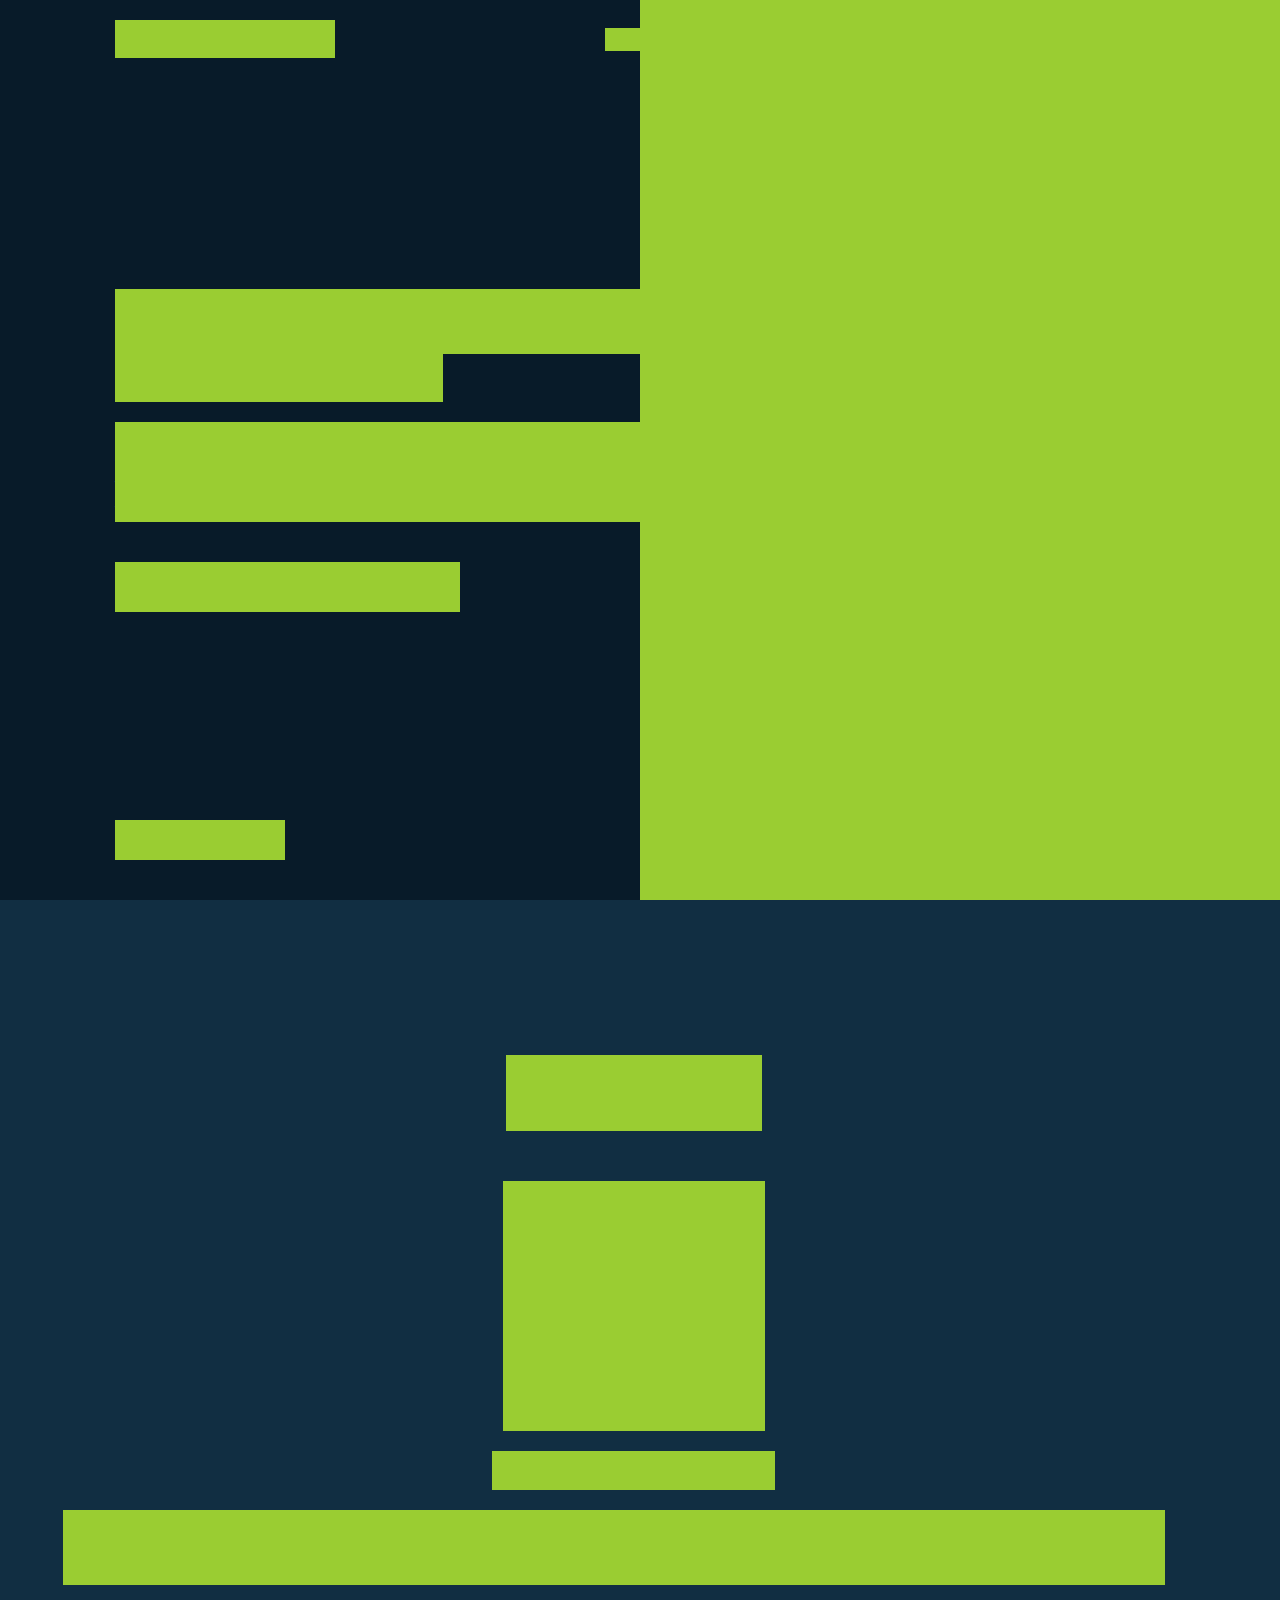
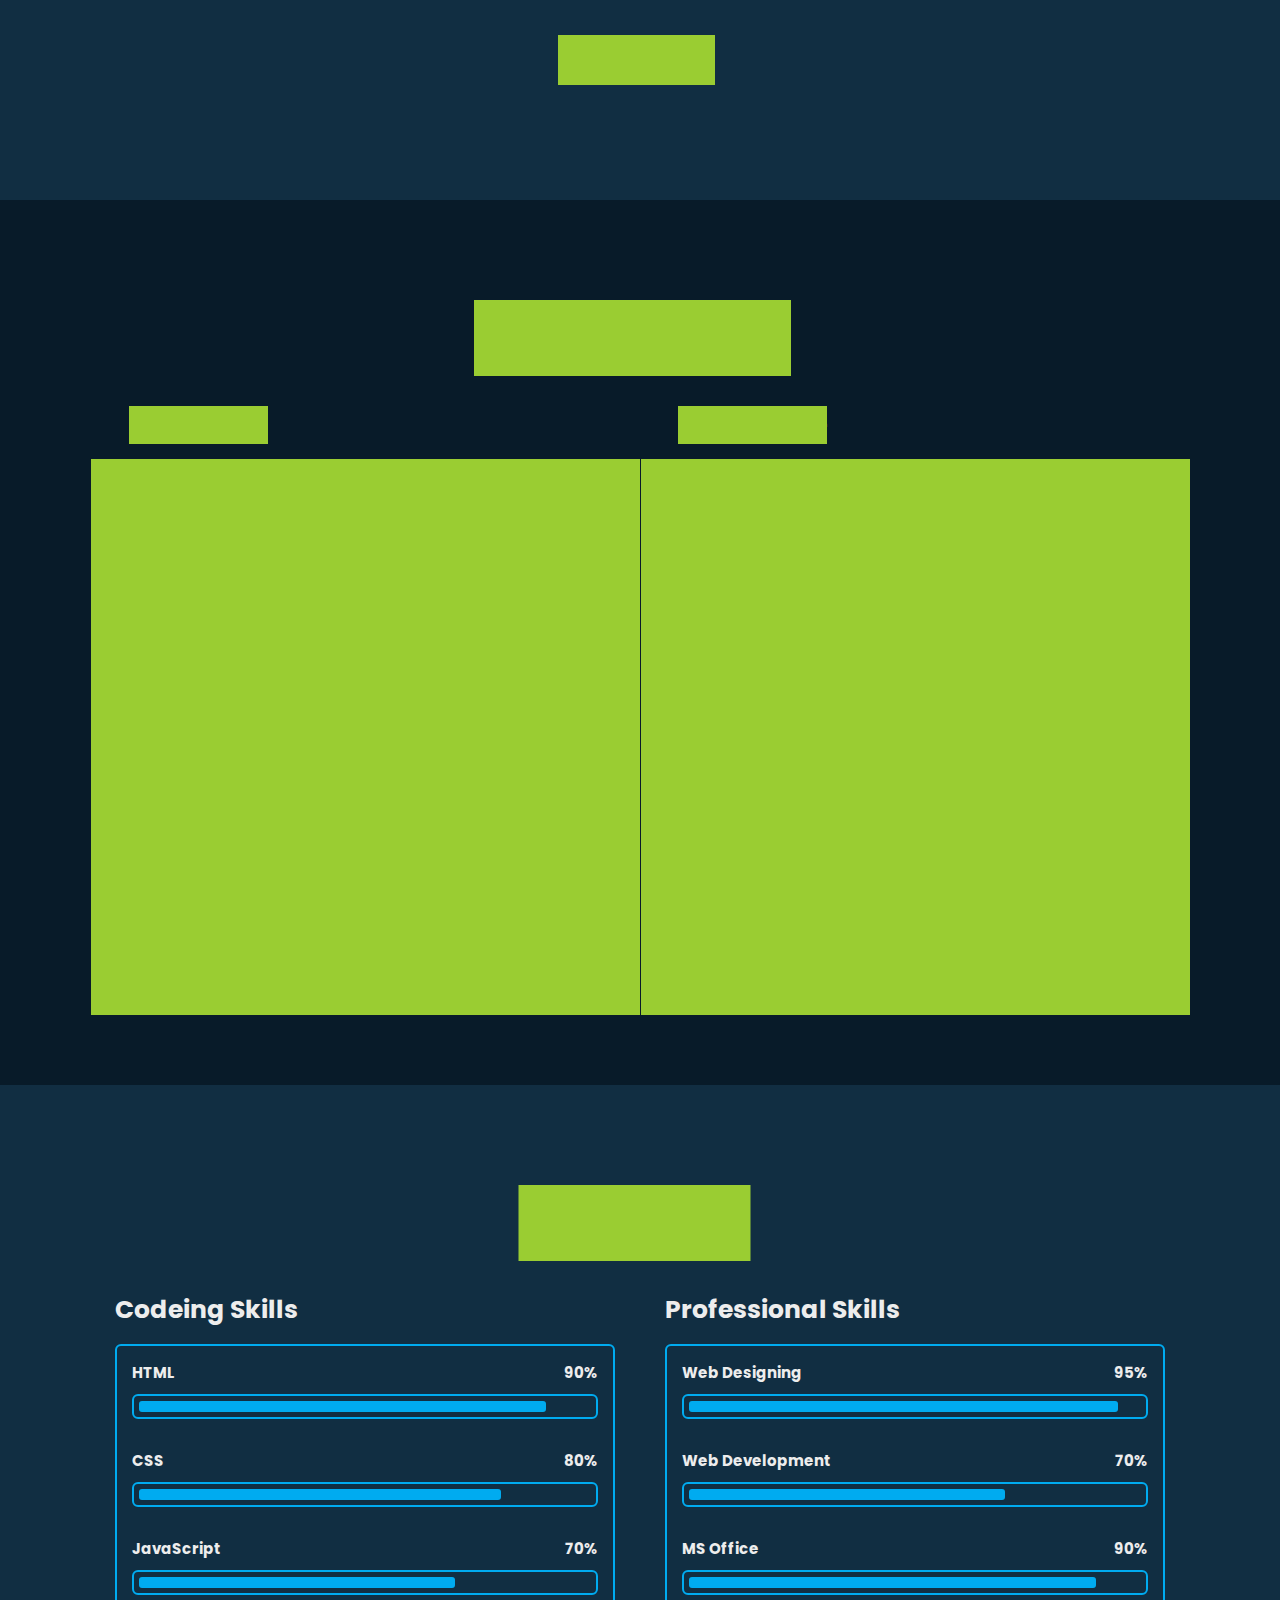
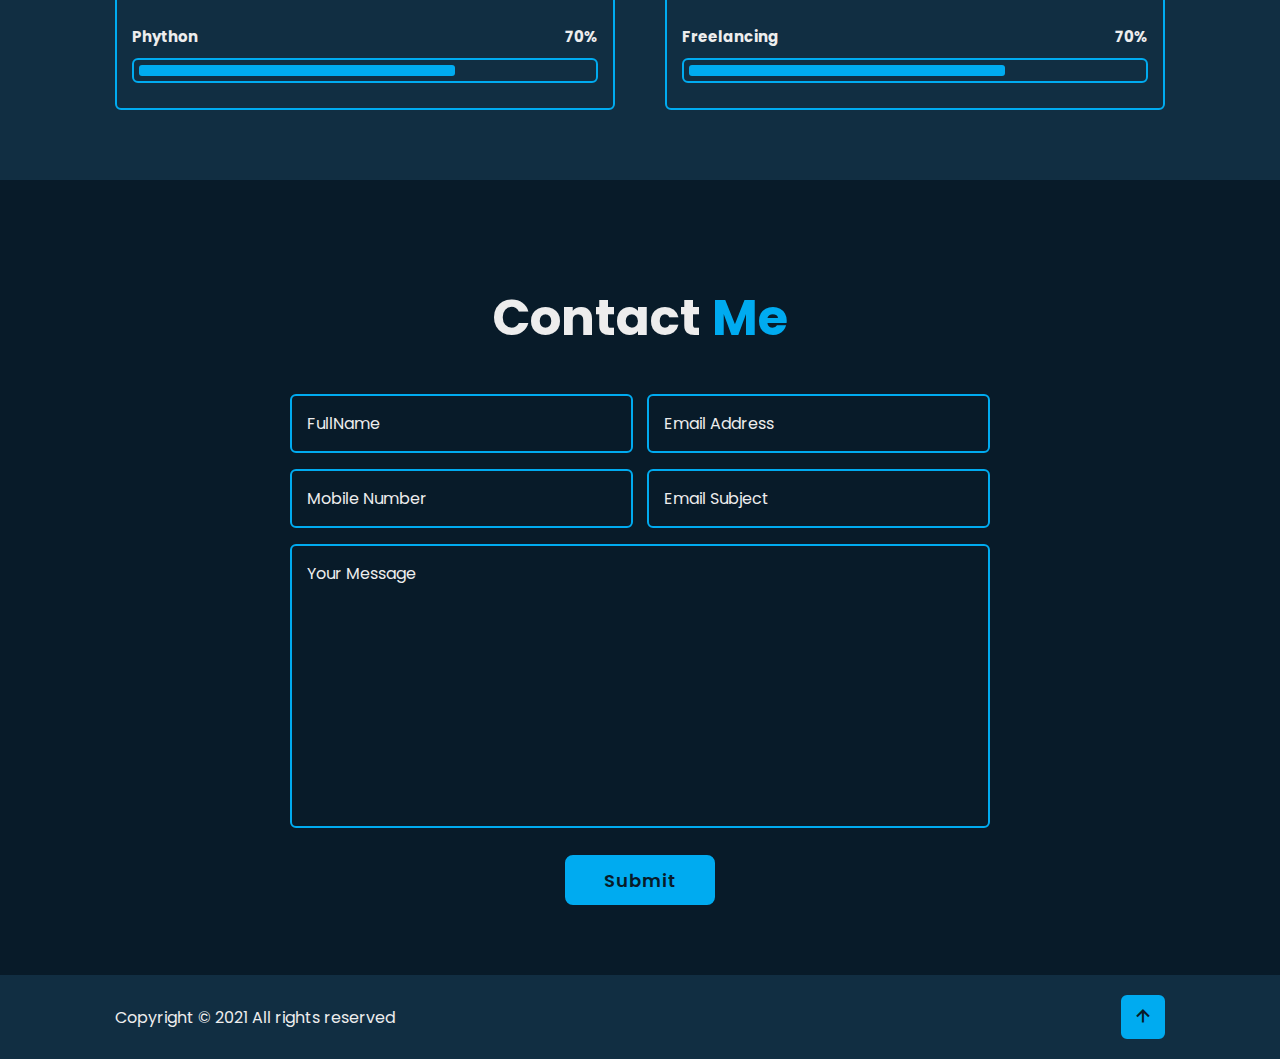
<file: index.html>
<!DOCTYPE html>
<html lang="en">
<head>
    <meta charset="UTF-8">
    <meta name="viewport" content="width=device-width, initial-scale=1.0">
    <title>Mubashir Ahmed</title>
    <link rel="stylesheet" href="style.css">
    <link href='https://unpkg.com/boxicons@2.1.4/css/boxicons.min.css' rel='stylesheet'>
</head>
<body>
    <header class="header">
        <a href="#" class="logo">Mubashir Ahmed<span class="animate" style="--i:1;"></span></a>

         <div class='bx bx-menu' id="menu-icon"><span class="animate" style="--i:2;"></span></div>

        <nav class="navbar">
            <a href="#home" class="active">Home</a>
            <a href="#about">About</a>
            <a href="#education">Education & Experience</a>
            <a href="#skills">Skills</a>
            <a href="#contact">Contact</a>


            <span class="active-nav"></span>
            <span class="animate" style="--i:2;"></span>
        </nav>
    </header>


    <!-- home section starts hear -->

    <section class="home show-animate" id="home">
        <div class="home-content">
            <h1>Hi I'm <span>Mubashir Ahmed</span><span class="animate" style="--i:2;"></span></h1>
            <div class="text-animate">
                <h3>Frontend Developer</h3>
                <span class="animate" style="--i:3;"></span>
            </div>
            <p>Lorem ipsum dolor sit amet consectetur adipisicing elit. Ducimus, nostrum ad adipisci aliquid repellendus quidem. Placeat doloremque eaque pariatur voluptates culpa vitae, dolores modi tenetur voluptatum rem maiores, totam saepe?
            <span class="animate" style="--i:4;"></span>

            </p>
            

            <div class="button-box">
                <a href="#" class="btn">Hire Me</a>
                <a href="#" class="btn">Let's Talk</a>
            <span class="animate" style="--i:5;"></span>

            </div>
        </div>
        <div class="home-social-links">
            <a href="#"><i class='bx bxl-facebook-circle' ></i></a>
            <a href="#"><i class='bx bxl-linkedin-square'></i></a>
            <a href="#"><i class='bx bxl-twitter'></i></a>
            <span class="animate" style="--i:6;"></span>

        </div>


        <div class="home-image-hover"></div>
        <span class="animate home-image" style="--i:7;"></span>

    </section>



    <!-- about section start here -->


    <section class="about" id="about">
        <h2 class="heading">About <span>Me</span><span class="animate scroll" style="--i:1;"></span></h2>
        <div class="about-image">
            <img src="./assest/3.png" alt="">
            <span class="circle-spin"></span>
            <span class="animate scroll" style="--i:2;"></span>
        </div>

        <div class="about-content">
            <h3>Frontend Developer<span class="animate scroll" style="--i:3;"></span></h3>
            <p>Lorem ipsum dolor sit amet consectetur adipisicing elit. Saepe, esse impedit quos maiores modi, quasi nesciunt quam reiciendis alias neque expedita cumque eveniet ex, nobis provident architecto. Animi, impedit rem! Quae alias quibusdam eos autem at aliquam earum illum maiores dolor ipsa minima et, quidem commodi, ipsum dolores. Veniam, in!
                <span class="animate scroll" style="--i:4;"></span>
            </p>
        </div>

        <div class="button-box btns">
            <a href="#" class="btn">Read More</a>
            <span class="animate scroll" style="--i:5;"></span>
        </div>
    </section>


    <!-- education section start here -->

    <section class="education" id="education">
        <h2 class="heading">My <span>Journey</span><span class="animate scroll" style="--i:1;"></span></h2>

        <div class="education-row">
            <div class="education-column">
                <h3 class="title">Education<span class="animate scroll" style="--i:2;"></span></h3>

                <div class="education-box">
                    <div class="education-content">
                        <div class="content">
                            <div class="year"><i class='bx bxs-calendar'></i> 2017 - 2018</div>
                            <h3>Master Degree - University</h3>
                            <p>Lorem ipsum dolor sit, amet consectetur adipisicing elit. Excepturi explicabo nam, cumque repellendus esse mollitia dolorem earum voluptatem veritatis voluptatibus.</p>
                        </div>
                    </div>

                    <div class="education-content">
                        <div class="content">
                            <div class="year"><i class='bx bxs-calendar'></i> 2018 - 2019</div>
                            <h3>Master Degree - University</h3>
                            <p>Lorem ipsum dolor sit, amet consectetur adipisicing elit. Excepturi explicabo nam, cumque repellendus esse mollitia dolorem earum voluptatem veritatis voluptatibus.</p>
                        </div>
                    </div>

                    <div class="education-content">
                        <div class="content">
                            <div class="year"><i class='bx bxs-calendar'></i> 2019 - 2020</div>
                            <h3>Master Degree - University</h3>
                            <p>Lorem ipsum dolor sit, amet consectetur adipisicing elit. Excepturi explicabo nam, cumque repellendus esse mollitia dolorem earum voluptatem veritatis voluptatibus.</p>
                        </div>
                    </div>
                    <span class="animate scroll" style="--i:3;"></span>
                </div>
            </div>


            <div class="education-column">
                <h3 class="title">Experience<span class="animate scroll" style="--i:5;"></span></h3>

                <div class="education-box">
                    <div class="education-content">
                        <div class="content">
                            <div class="year"><i class='bx bxs-calendar'></i> 2017 - 2018</div>
                            <h3>Master Degree - University</h3>
                            <p>Lorem ipsum dolor sit, amet consectetur adipisicing elit. Excepturi explicabo nam, cumque repellendus esse mollitia dolorem earum voluptatem veritatis voluptatibus.</p>
                        </div>
                    </div>

                    <div class="education-content">
                        <div class="content">
                            <div class="year"><i class='bx bxs-calendar'></i> 2018 - 2019</div>
                            <h3>Master Degree - University</h3>
                            <p>Lorem ipsum dolor sit, amet consectetur adipisicing elit. Excepturi explicabo nam, cumque repellendus esse mollitia dolorem earum voluptatem veritatis voluptatibus.</p>
                        </div>
                    </div>

                    <div class="education-content">
                        <div class="content">
                            <div class="year"><i class='bx bxs-calendar'></i> 2019 - 2020</div>
                            <h3>Master Degree - University</h3>
                            <p>Lorem ipsum dolor sit, amet consectetur adipisicing elit. Excepturi explicabo nam, cumque repellendus esse mollitia dolorem earum voluptatem veritatis voluptatibus.</p>
                        </div>
                    </div>
                    <span class="animate scroll" style="--i:6;"></span>
                </div>
            </div>
        </div>
    </section>



    <!-- Skills Section Starts Here -->



    <section class="skills" id="skills">
        <h2 class="heading">My <span>Skills</span><span class="animate scroll" style="--i:1;"></span></h2>

        <div class="skills-row">
            <div class="skills-column">
                <h3 class="title">Codeing Skills</h3>

                <div class="skills-box">
                    <div class="skills-content">
                        <div class="progress">
                            <h3>HTML <span>90%</span></h3>
                            <div class="bar"><span></span></div>
                        </div>

                        <div class="progress">
                            <h3>CSS <span>80%</span></h3>
                            <div class="bar"><span></span></div>
                        </div>

                        <div class="progress">
                            <h3>JavaScript <span>70%</span></h3>
                            <div class="bar"><span></span></div>
                        </div>

                        <div class="progress">
                            <h3>Phython <span>70%</span></h3>
                            <div class="bar"><span></span></div>
                        </div>
                        
                    </div>
                </div>
            </div>

            <div class="skills-column">
                <h3 class="title">Professional Skills</h3>

                <div class="skills-box">
                    <div class="skills-content">
                        <div class="progress">
                            <h3>Web Designing <span>95%</span></h3>
                            <div class="bar"><span></span></div>
                        </div>

                        <div class="progress">
                            <h3>Web Development <span>70%</span></h3>
                            <div class="bar"><span></span></div>
                        </div>

                        <div class="progress">
                            <h3>MS Office <span>90%</span></h3>
                            <div class="bar"><span></span></div>
                        </div>

                        <div class="progress">
                            <h3> Freelancing <span>70%</span></h3>
                            <div class="bar"><span></span></div>
                        </div>
                        
                    </div>
                </div>
            </div>
        </div>
    </section>



    <!-- contact secion start here -->

    <section class="contact" id="contact">
        <h2 class="heading">Contact <span>Me</span></h2>

        <form action="#">
            <div class="input-box">
                <div class="input-field">
                    <input type="text" placeholder="FullName" required>
                    <span class="focus"></span>
                </div>
                <div class="input-field">
                    <input type="text" placeholder="Email Address" required>
                    <span class="focus"></span>
                </div>
            </div>


            <div class="input-box">
                <div class="input-field">
                    <input type="number" placeholder="Mobile Number" required>
                    <span class="focus"></span>
                </div>
                <div class="input-field">
                    <input type="text" placeholder="Email Subject" required>
                    <span class="focus"></span>
                </div>
            </div>

            <div class="texarea-field">
                <textarea name="" id="" cols="30" rows="10" placeholder="Your Message" required></textarea>
                <span class="focus"></span>
            </div>

            <div class="button-box btns">
                <button type="submit" class="btn">Submit</button>
            </div>
        </form>
    </section>


    <footer class="footer">
        <div class="footer-text">
            <p>Copyright &copy; 2021 All rights reserved</p>
        </div>

        <div class="footer-icon-top">
            <a href="#"><i class='bx bx-up-arrow-alt'></i></a>
        </div>
    </footer>
</body>
<script src="script.js"></script>
</html>
</file>
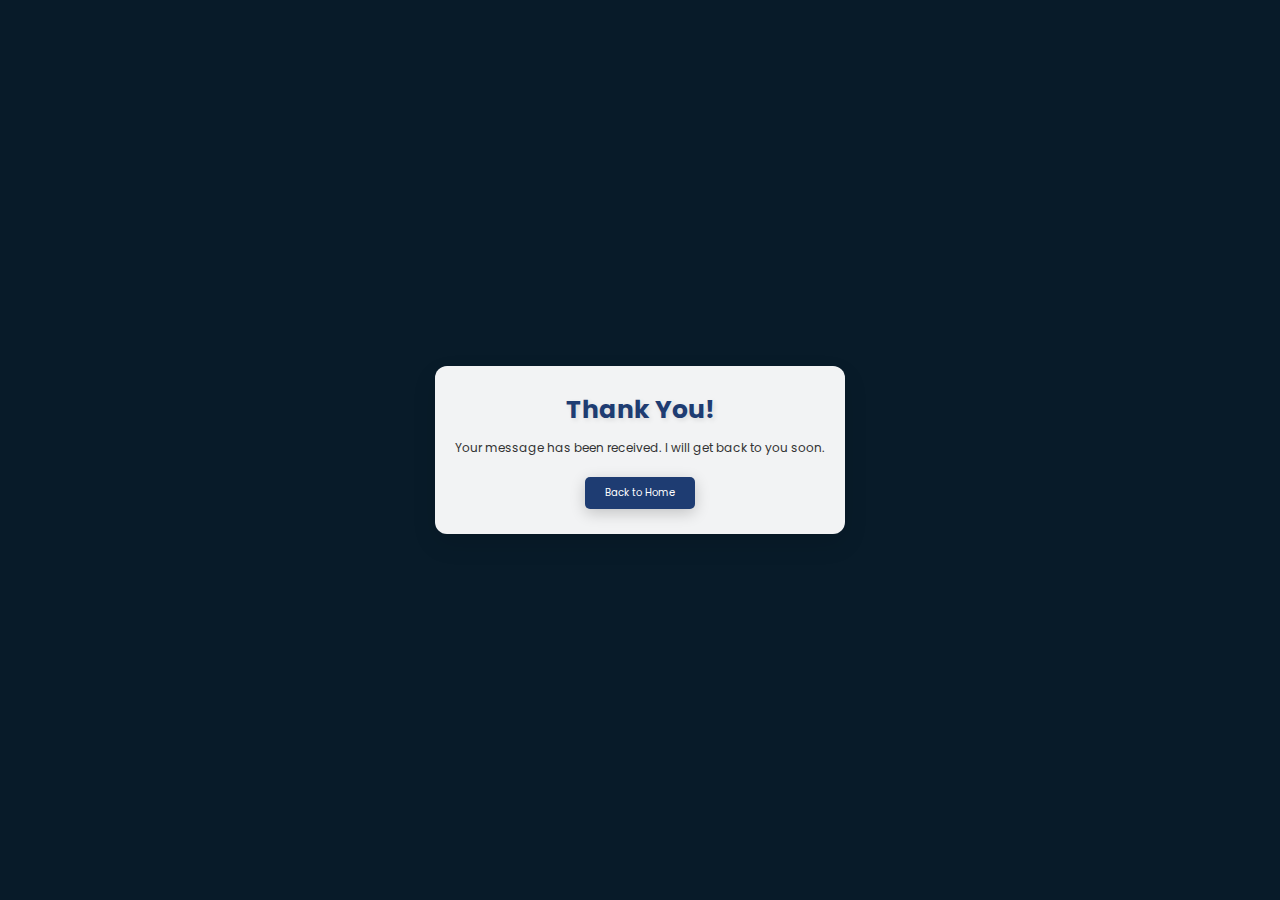
<file: thanks page/index.html>
<!DOCTYPE html>
<html lang="en">
<head>
    <meta charset="UTF-8">
    <meta name="viewport" content="width=device-width, initial-scale=1.0">
    <title>Mubashir Ahmed</title>
    <link rel="stylesheet" href="style.css">
    <link rel="stylesheet" href="../style.css">
</head>
<body>
    <div class="container">
        <div class="thank-you-message">
            <h1>Thank You!</h1>
            <p>Your message has been received. I will get back to you soon.</p>
            <a href="../index.html" class="back-home">Back to Home</a>
        </div>
    </div>
</body>
</html>
</file>
<file: style.css>
@import url('https://fonts.googleapis.com/css2?family=Poppins:ital,wght@0,100;0,200;0,300;0,400;0,500;0,600;0,700;0,800;0,900;1,100;1,200;1,300;1,400;1,500;1,600;1,700;1,800;1,900&display=swap');

* {
    margin: 0;
    padding: 0;
    box-sizing: border-box;
    text-decoration: none;
    border: none;
    outline: none;
    scroll-behavior: smooth;
    font-family: 'Poppins', sans-serif;
}

:root {
    --bg-color: #081b29;
    --second-bg-color: #112e42;
    --text-color: #ededed;
    --main-color: #00abf0;
}

html,
body {
    font-size: 62.5%;
    overflow-x: hidden;
}

body {
    background: var(--bg-color);
    color: var(--text-color);
}

.header {
    position: fixed;
    top: 0;
    left: 0;
    width: 100%;
    padding: 2rem 9%;
    /* background-color: aqua; */
    display: flex;
    justify-content: space-between;
    align-items: center;
    z-index: 100;
    transform: .3s;
}

.header.sticky {
    background: var(--bg-color);
}

.logo {
    position: relative;
    font-size: 2.5rem;
    color: var(--text-color);
    font-weight: 600;
}

.navbar {
    position: relative;
}

.navbar a {
    font-size: 1.5rem;
    color: var(--text-color);
    font-weight: 500;
    margin-left: 3.5rem;
    transition: .3s;
}

.navbar a:hover,
.navbar a.active {
    color: var(--main-color);
}

#menu-icon {
    position: relative;
    font-size: 3.6rem;
    color: var(--text-color);
    cursor: pointer;
    display: none;
}

section {
    min-height: 100vh;
    padding: 10rem 9% 2rem;
}

.home {
    display: flex;
    align-items: center;
    padding: 0 9%;
    background-image: url(./assest/file.png);
    background-repeat: no-repeat;
    background-position: right;
    background-size: contain;
}


.home-content {
    max-width: 60rem;
    z-index: 99;
}

.home-content h1 {
    position: relative;
    display: inline-block;
    font-size: 5rem;
    font-weight: 700;
    line-height: 1.3;
}

.home-content h1 span {
    color: var(--main-color);
}

.home-content .text-animate {
    position: relative;
    width: 32.8rem;
}

.home-content .text-animate h3 {
    font-size: 3.2rem;
    font-weight: 700;
    color: transparent;
    -webkit-text-stroke: .7px var(--main-color);
    background-image: linear-gradient(var(--main-color), var(--main-color));
    background-repeat: no-repeat;
    -webkit-background-clip: text;
    background-position: 0 0;
    animation: homeBgText 6s linear infinite;
    animation-delay: 2s;
}

.home-content .text-animate h3::before {
    content: '';
    position: absolute;
    top: 0;
    left: 0;
    width: 0;
    height: 100%;
    border-right: 2px solid var(--main-color);
    z-index: -1;
    animation: homeCursorText 6s linear infinite;
    animation-delay: 2s;
}

.home-content p {
    position: relative;
    font-size: 1.6rem;
    margin: 2rem 0 4rem;
}


.button-box {
    position: relative;
    display: flex;
    justify-content: space-between;
    width: 34.5rem;
    height: 5rem;
}

.button-box .btn {
    position: relative;
    display: inline-flex;
    justify-content: center;
    align-items: center;
    width: 15rem;
    height: 100%;
    background: var(--main-color);
    border: .2rem solid var(--main-color);
    border-radius: .8rem;
    font-size: 1.8rem;
    font-weight: 600;
    letter-spacing: .1rem;
    color: var(--bg-color);
    z-index: 1;
    overflow: hidden;
    transition: .5s;
}

.button-box .btn:hover {
    color: var(--main-color);
}

.button-box .btn:nth-child(2) {
    background: transparent;
    color: var(--main-color);
}

.button-box .btn:nth-child(2):hover {
    color: var(--bg-color);
}

.button-box .btn:nth-child(2)::before {
    background: var(--main-color);
}


.button-box .btn::before {
    content: '';
    position: absolute;
    top: 0;
    left: 0;
    width: 0;
    height: 100%;
    background: var(--bg-color);
    z-index: -1;
    transition: .5s;
}


.button-box .btn:hover::before {
    width: 100%;
}


.home-social-links {
    position: absolute;
    bottom: 4rem;
    width: 170px;
    display: flex;
    justify-content: space-between;
}


.home-social-links a {
    position: relative;
    display: inline-flex;
    justify-content: center;
    align-items: center;
    width: 40px;
    height: 40px;
    background: transparent;
    border: .2rem solid var(--main-color);
    border-radius: 50%;
    font-size: 20px;
    color: var(--main-color);
    z-index: 1;
    overflow: hidden;
    transition: .5s;
}

.home-social-links a:hover {
    color: var(--bg-color);
}


.home-social-links a::before {
    content: '';
    position: absolute;
    top: 0;
    left: 0;
    width: 0;
    height: 100%;
    background: var(--main-color);
    z-index: -1;
    transition: .5s;
}


.home-social-links a:hover::before {
    width: 100%;
}



.home-image-hover {
    position: absolute;
    top: 0;
    right: 0;
    width: 45%;
    height: 100%;
    background: transparent;
    transition: .3s;
}


.home-image-hover:hover {
    background-color: var(--bg-color);
    opacity: .9;
}


.about {
    display: flex;
    align-items: center;
    justify-content: center;
    flex-direction: column;
    gap: 2rem;
    background: var(--second-bg-color);
    padding-bottom: 6rem;
}


.heading {
    position: relative;
    font-size: 5rem;
    margin-bottom: 3rem;
    text-align: center;
}

span {
    color: var(--main-color);
}

.about-image {
    position: relative;
    width: 25rem;
    height: 25rem;
    border-radius: 50%;
    display: flex;
    justify-content: center;
    align-items: center;
}


.about-image img {
    width: 90%;
    /* height: 100%; */
    border-radius: 50%;
    border: .2rem solid var(--main-color);
}


.about-image .circle-spin {
    position: absolute;
    top: 50%;
    left: 50%;
    transform: translate(-50%, -50%) rotate(0);
    width: 100%;
    height: 100%;
    border-radius: 50%;
    border-top: .2rem solid var(--second-bg-color);
    border-top: .2rem solid var(--second-bg-color);
    border-left: .2rem solid var(--main-color);
    border-right: .2rem solid var(--main-color);
    animation: aboutSpinner 8s linear infinite;
}

.about-content {
    text-align: center;
}

.about-content h3 {
    position: relative;
    display: inline-block;
    font-size: 2.6rem;
}

.about-content p {
    position: relative;
    font-size: 1.6rem;
    margin: 2rem 0 3rem;
}


.button-box.btns {
    display: inline-block;
    width: 15rem;
}

.button-box.btns a::before {
    background: var(--second-bg-color);
}


.education {
    display: flex;
    align-items: center;
    justify-content: center;
    flex-direction: column;
    min-height: auto;
    padding-bottom: 5rem;
}

.education .education-row {
    display: flex;
    flex-wrap: wrap;
    gap: 5rem;
}

.education-row .education-column {
    flex: 1 1 40rem;
}

.education-column .title {
    position: relative;
    display: inline-block;
    font-size: 2.5rem;
    margin: 0 0 1.5rem 2rem;
}

.education-column .education-box {
    position: relative;
    border-left: .2rem solid var(--main-color);
}

.education-box .education-content {
    position: relative;
    padding-left: 2rem;
}

.education-box .education-content::before {
    content: '';
    position: absolute;
    top: 0;
    left: -1.1rem;
    width: 2rem;
    height: 2rem;
    background: var(--main-color);
    border-radius: 50%;
}

.education-content .content {
    position: relative;
    padding: 1.5rem;
    border: .2rem solid var(--main-color);
    border-radius: .6rem;
    margin-bottom: 2rem;
    overflow: hidden;
}

.education-content .content::before {
    content: '';
    position: absolute;
    top: 0;
    left: 0;
    width: 0%;
    height: 100%;
    background: var(--second-bg-color);
    z-index: -1;
    transition: .5s;
}

.education-content .content:hover::before {
    width: 100%;

}

.education-content .content .year {
    font-size: 1.5rem;
    color: var(--main-color);
    padding-bottom: .5rem;
}


.education-content .content .year i {
    padding-right: .5rem;
}

.education-content .content h3 {
    font-size: 2rem;
}

.education-content .content p {
    font-size: 1.6rem;
    padding-top: .5rem;
}


/* skills styleing starts here */


.skills {
    min-height: auto;
    padding-bottom: 7rem;
    background: var(--second-bg-color);
}

.skills h2{
    display: inline-block;
    left: 50%;
    transform: translateX(-50%);
}

.skills .skills-row {
    display: flex;
    flex-wrap: wrap;
    gap: 5rem;
}

.skills-row .skills-column {
    flex: 1 1 40rem;
}

.skills-column .title {
    font-size: 2.5rem;
    margin: 0 0 1.5rem;
}

.skills-box .skills-content {
    position: relative;
    border: .2rem solid var(--main-color);
    border-radius: .6rem;
    padding: .5rem 1.5rem;
    z-index: 1;
    overflow: hidden;
}


.skills-box .skills-content::before {
    content: '';
    position: absolute;
    top: 0;
    left: 0;
    height: 100%;
    width: 0;
    background: var(--bg-color);
    z-index: -1;
    transition: .5s;
}

.skills-box .skills-content:hover::before {
    width: 100%;
}

.skills-content .progress {
    padding: 1rem 0;
}


.skills-content .progress h3 {
    font-size: 1.5rem;
    display: flex;
    justify-content: space-between;
    align-items: center;
}

.skills-content .progress h3 span {
    color: var(--text-color);
}

.skills-content .progress .bar {
    height: 2.5rem;
    border-radius: .6rem;
    border: .2rem solid var(--main-color);
    padding: .5rem;
    margin: 1rem 0;

}


.skills-content .progress .bar span {
    display: block;
    height: 100%;
    border-radius: .3rem;
    background: var(--main-color);
}

.skills-column:nth-child(1) .skills-content .progress:nth-child(1) .bar span {
    width: 90%;
}

.skills-column:nth-child(1) .skills-content .progress:nth-child(2) .bar span {
    width: 80%;
}

.skills-column:nth-child(1) .skills-content .progress:nth-child(3) .bar span {
    width: 70%;
}

.skills-column:nth-child(1) .skills-content .progress:nth-child(4) .bar span {
    width: 70%;
}

.skills-column:nth-child(2) .skills-content .progress:nth-child(1) .bar span {
    width: 95%;
}

.skills-column:nth-child(2) .skills-content .progress:nth-child(2) .bar span {
    width: 70%;
}

.skills-column:nth-child(2) .skills-content .progress:nth-child(3) .bar span {
    width: 90%;
}

.skills-column:nth-child(2) .skills-content .progress:nth-child(4) .bar span {
    width: 70%;
}


/* contact field styling start here */

.contact {
    min-height: auto;
    padding-bottom: 7rem;
}

.contact form {
    max-width: 70rem;
    margin: 0 auto;
    text-align: center;
}

.contact form .input-box {
    position: relative;
    display: flex;
    justify-content: space-between;
    flex-wrap: wrap;
}

.contact form .input-box .input-field {
    position: relative;
    width: 49%;
    margin: .8rem 0;
}

.contact form .input-box .input-field input,
.contact form .texarea-field textarea {
    width: 100%;
    height: 100%;
    padding: 1.5rem;
    font-size: 1.6rem;
    color: var(--text-color);
    background: transparent;
    border-radius: .6rem;
    border: .2rem solid var(--main-color);
}


.contact form .input-box .input-field input::placeholder,
.contact form .texarea-field textarea::placeholder {
    color: var(--text-color);
}

.contact form .focus {
    position: absolute;
    top: 0;
    left: 0;
    width: 0;
    height: 100%;
    background: var(--second-bg-color);
    border-radius: .6rem;
    z-index: -1;
    transition: .5s;
}

.contact form .input-box .input-field input:focus~.focus,
.contact form .input-box .input-field input:valid~.focus,
.contact form .texarea-field textarea:focus~.focus,
.contact form .texarea-field textarea:valid~.focus {
    width: 100%;
}


.contact form .texarea-field {
    position: relative;
    margin: .8rem 0 2.7rem;
    display: flex;
}

.contact form .texarea-field textarea {
    resize: none;
}

.contact form .button-box .btns,
.btn {
    cursor: pointer;
}


/* footer styleing start here */


.footer {
    display: flex;
    justify-content: space-between;
    align-items: center;
    flex-wrap: wrap;
    padding: 2rem 9%;
    background: var(--second-bg-color);
}

.footer-text p {
    font-size: 1.6rem;
}

.footer-icon-top a {
    position: relative;
    display: inline-flex;
    justify-content: center;
    align-items: center;
    padding: .8rem;
    background: var(--main-color);
    border: .2rem solid var(--main-color);
    border-radius: .6rem;
    overflow: hidden;
    z-index: 1;
}

.footer-icon-top a::before {
    content: '';
    position: absolute;
    top: 0;
    left: 0;
    width: 0;
    height: 100%;
    background: var(--second-bg-color);
    border-radius: .6rem;
    z-index: -1;
    transition: .5s;
}

.footer-icon-top a:hover::before {
    width: 100%;
}

.footer-icon-top a i {
    font-size: 2.4rem;
    color: var(--bg-color);
    transition: .5s;
}

.footer-icon-top a:hover i {
    color: var(--main-color);
}

/* reload and scrool animation */

.animate {
    position: absolute;
    top: 0;
    right: 0;
    width: 100%;
    height: 100%;
    background: yellowgreen;
    z-index: 98;
}

.animate.home-image {
    width: 50%;
}

.logo .animate,
.navbar .animate,
#menu-icon .animate,
.home.show-animate .animate {
    animation: showRight 1s ease forwards;
    animation-delay: calc(.3s * var(--i));
}

.animate.scroll {
    transition: 1s ease;
    transition-delay: calc(.3s / var(--i));
    animation: none;
}

.education .education-box ,.animate.scroll{
    width: 105%;
}

.about.show-animate .animate.scroll,
.education.show-animate .animate.scroll,
.skills.show-animate .animate.scroll{
    animation-delay: calc(.3s * var(--i));
    width: 0;
}



/* media query of porfolio start here */


@media (max-width: 1200px) {

    html,
    body {
        font-size: 55%;
    }
}

@media (max-width: 991px) {
    .header {
        padding: 2rem 4%;
    }

    section {
        padding: 10rem 4% 2rem;
    }

    .home {
        padding: 0 4%;
    }

    .footer {
        padding: 2rem 4%;
    }
}

@media (max-width: 768px) {
    .header {
        background-color: var(--bg-color);
    }

    #menu-icon {
        display: block;
    }

    .navbar {
        position: absolute;
        top: 100%;
        left: -100%;
        width: 100%;
        padding: 1rem 4%;
        background: var(--main-color);
        box-shadow: 0 .5rem 1rem rgba(0, 0, 0, .2);
        z-index: 1;
        transition: .25s ease;
        transition-delay: .25s;
    }

    .navbar.active {
        left: 0;
        transition-delay: 0s;
    }

    .navbar .active-nav {
        position: absolute;
        top: 0;
        left: -100%;
        width: 100%;
        height: 100%;
        background: var(--bg-color);
        border: 1rem solid rgba(0, 0, 0, .2);
        z-index: -1;
        transition: .25s ease;
        transition-delay: 0s;
    }


    .navbar.active .active-nav {
        left: 0;
        transition-delay: .25s;
    }


    .navbar a {
        display: block;
        font-size: 2rem;
        margin: 3rem 0;
        transform: translateX(-20rem);
        transition: .25s ease;
        transition-delay: 0s;

    }


    .navbar.active a {
        transform: translateX(0);
        transition-delay: .25s;

    }

    .home-image-hover {
        pointer-events: none;
        background: var(--bg-color);
        opacity: .6;
    }
}


@media (max-width: 575px) {

    html,
    body {
        font-size: 50%;
    }

    .home-content h1 {
        display: flex;
        flex-direction: column;
    }

    .home-social-links {
        width: 160px;
    }

    .home-social-links a {
        width: 38px;
        height: 38px;
    }
}


@media (max-width: 462px) {
    .home {
        background-image: none;
    }

    .home-content h1 {
        font-size: 5.2rem;
    }

    .education {
        padding: 10rem 4% 5rem 5%;
    }

    .contact form .input-box .input-field {
        width: 100%;
    }

    .footer {
        flex-direction: column-reverse;
    }

    .footer p {
        margin-top: 2rem;
        text-align: center;
    }
}


@media (max-width: 371px) {
    .home {
        justify-content: center;
    }

    .home-content {
        display: flex;
        align-items: center;
        flex-direction: column;
        text-align: center;
    }

    .home-content h1 {
        font-size: 4rem;
    }
}




/* eyframe animation */


@keyframes homeBgText {

    0%,
    10%,
    100% {
        background-position: -33rem 0;
    }

    65%,
    85% {
        background-position: 0 0;
    }
}

@keyframes homeCursorText {

    0%,
    10%,
    100% {
        width: 0;
    }

    65%,
    78%,
    85% {
        width: 100%;
        opacity: 1;
    }


    75%,
    81% {
        opacity: 0;
    }
}


@keyframes aboutSpinner {
    100% {
        transform: translate(-50%, -50%)rotate(360deg);
    }
}



@keyframes showRight {
    100% {
        width: 0;
    }
}
</file>
<file: thanks page/style.css>
* {
    margin: 0;
    padding: 0;
    box-sizing: border-box;
}

body {
    font-family: 'Poppins', sans-serif;
    display: flex;
    justify-content: center;
    align-items: center;
    height: 100vh;
    background: linear-gradient(135deg, #1e3c72 0%, #2a5298 100%);
    color: #fff;
}

.container {
    text-align: center;
    background: rgba(255, 255, 255, 0.95);
    padding: 2.5rem 2rem;
    border-radius: 12px;
    box-shadow: 0 10px 25px rgba(0, 0, 0, 0.1);
    max-width: 600px;
    margin: 0 1rem;
    transition: transform 0.3s ease-in-out;
}

.container:hover {
    transform: scale(1.02);
}

.thank-you-message h1 {
    font-size: 2.5rem;
    color: #1e3c72;
    margin-bottom: 1rem;
    font-weight: 700;
    text-shadow: 2px 2px 5px rgba(0, 0, 0, 0.1);
}

.thank-you-message p {
    font-size: 1.2rem;
    color: #333;
    margin-bottom: 2rem;
    font-weight: 400;
}

.back-home {
    display: inline-block;
    padding: 0.8rem 2rem;
    font-size: 1rem;
    color: #fff;
    background: #1e3c72;
    border-radius: 5px;
    text-decoration: none;
    box-shadow: 0 4px 15px rgba(0, 0, 0, 0.2);
    transition: background 0.3s ease, transform 0.3s ease;
}

.back-home:hover {
    background: #2a5298;
    transform: translateY(-2px);
}

@media (max-width: 768px) {
    .thank-you-message h1 {
        font-size: 2rem;
    }

    .thank-you-message p {
        font-size: 1rem;
    }

    .back-home {
        padding: 0.6rem 1.5rem;
        font-size: 0.9rem;
    }
}

@media (max-width: 480px) {
      .thank-you-message h1 {
        font-size: 1.8rem;
    }

    .thank-you-message p {
        font-size: 0.9rem;
    }

    .back-home {
        padding: 0.5rem 1.2rem;
        font-size: 0.8rem;
    }
}
</file>
